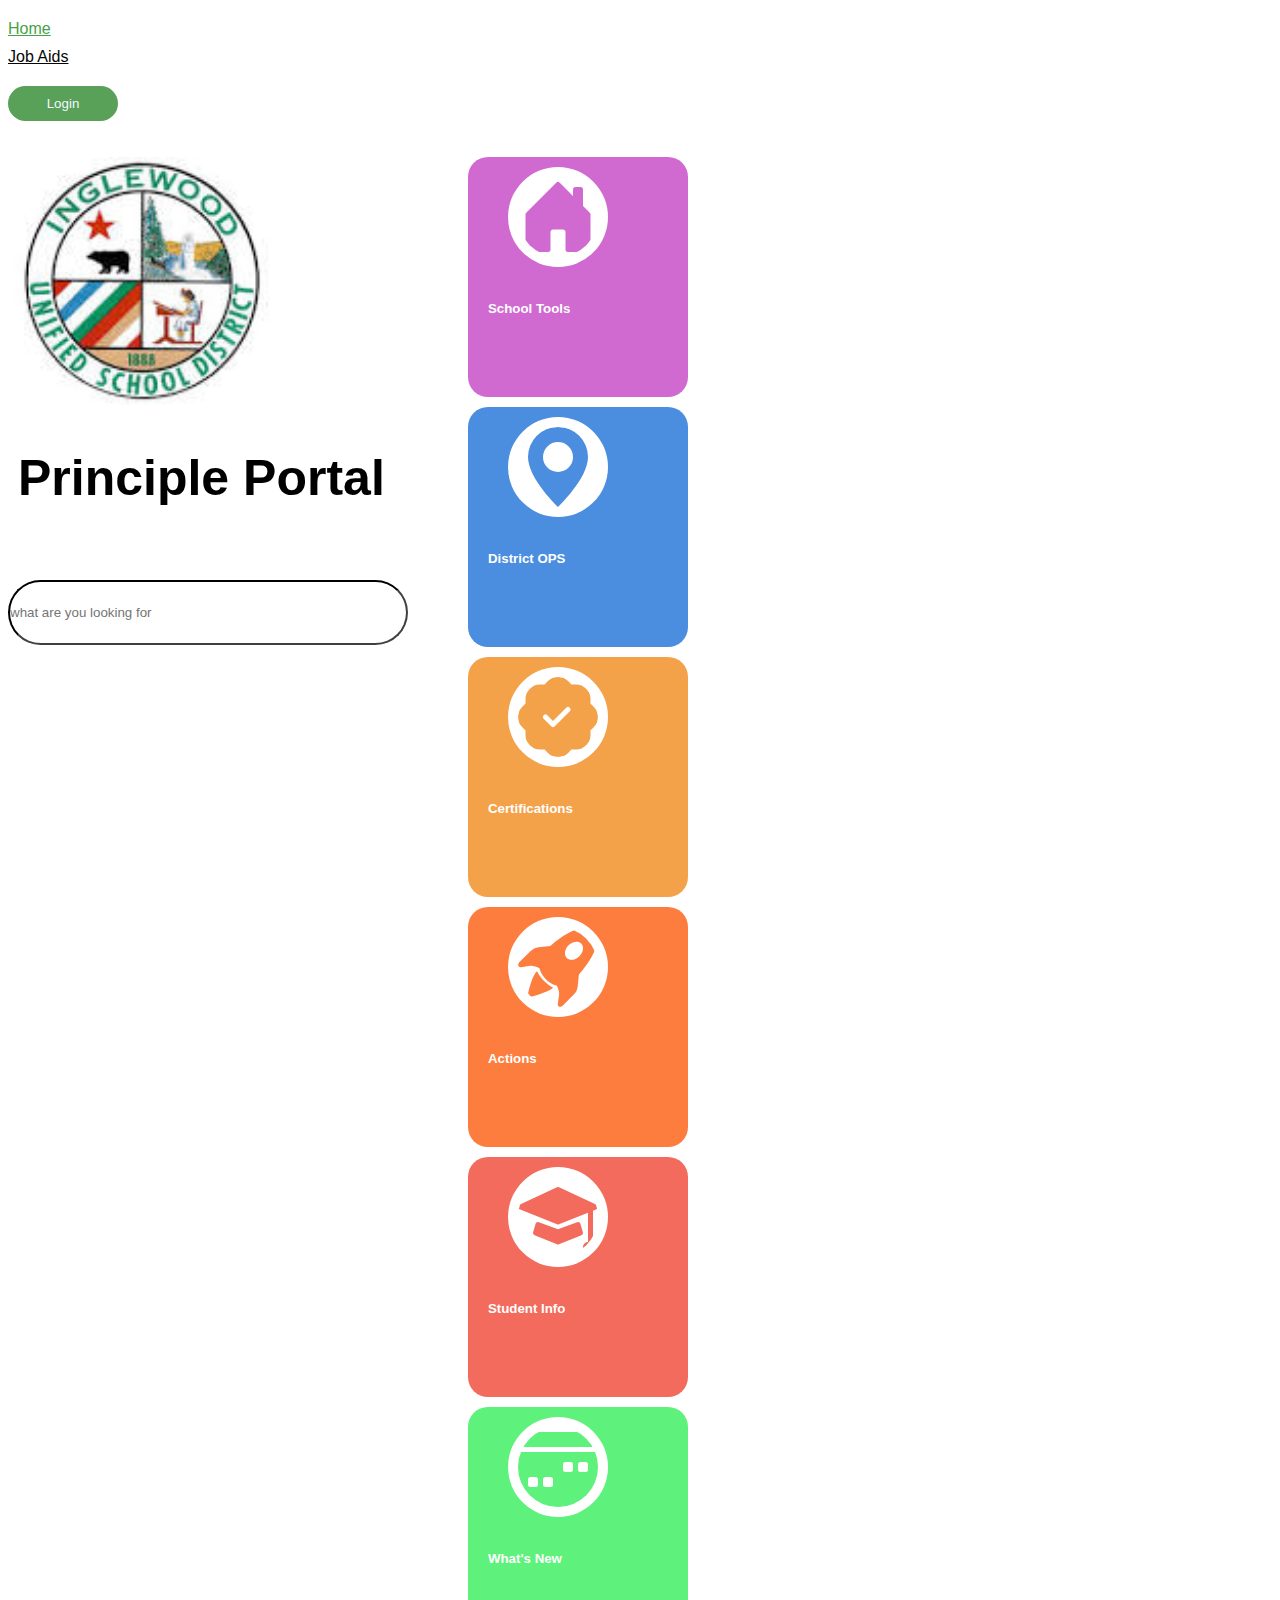
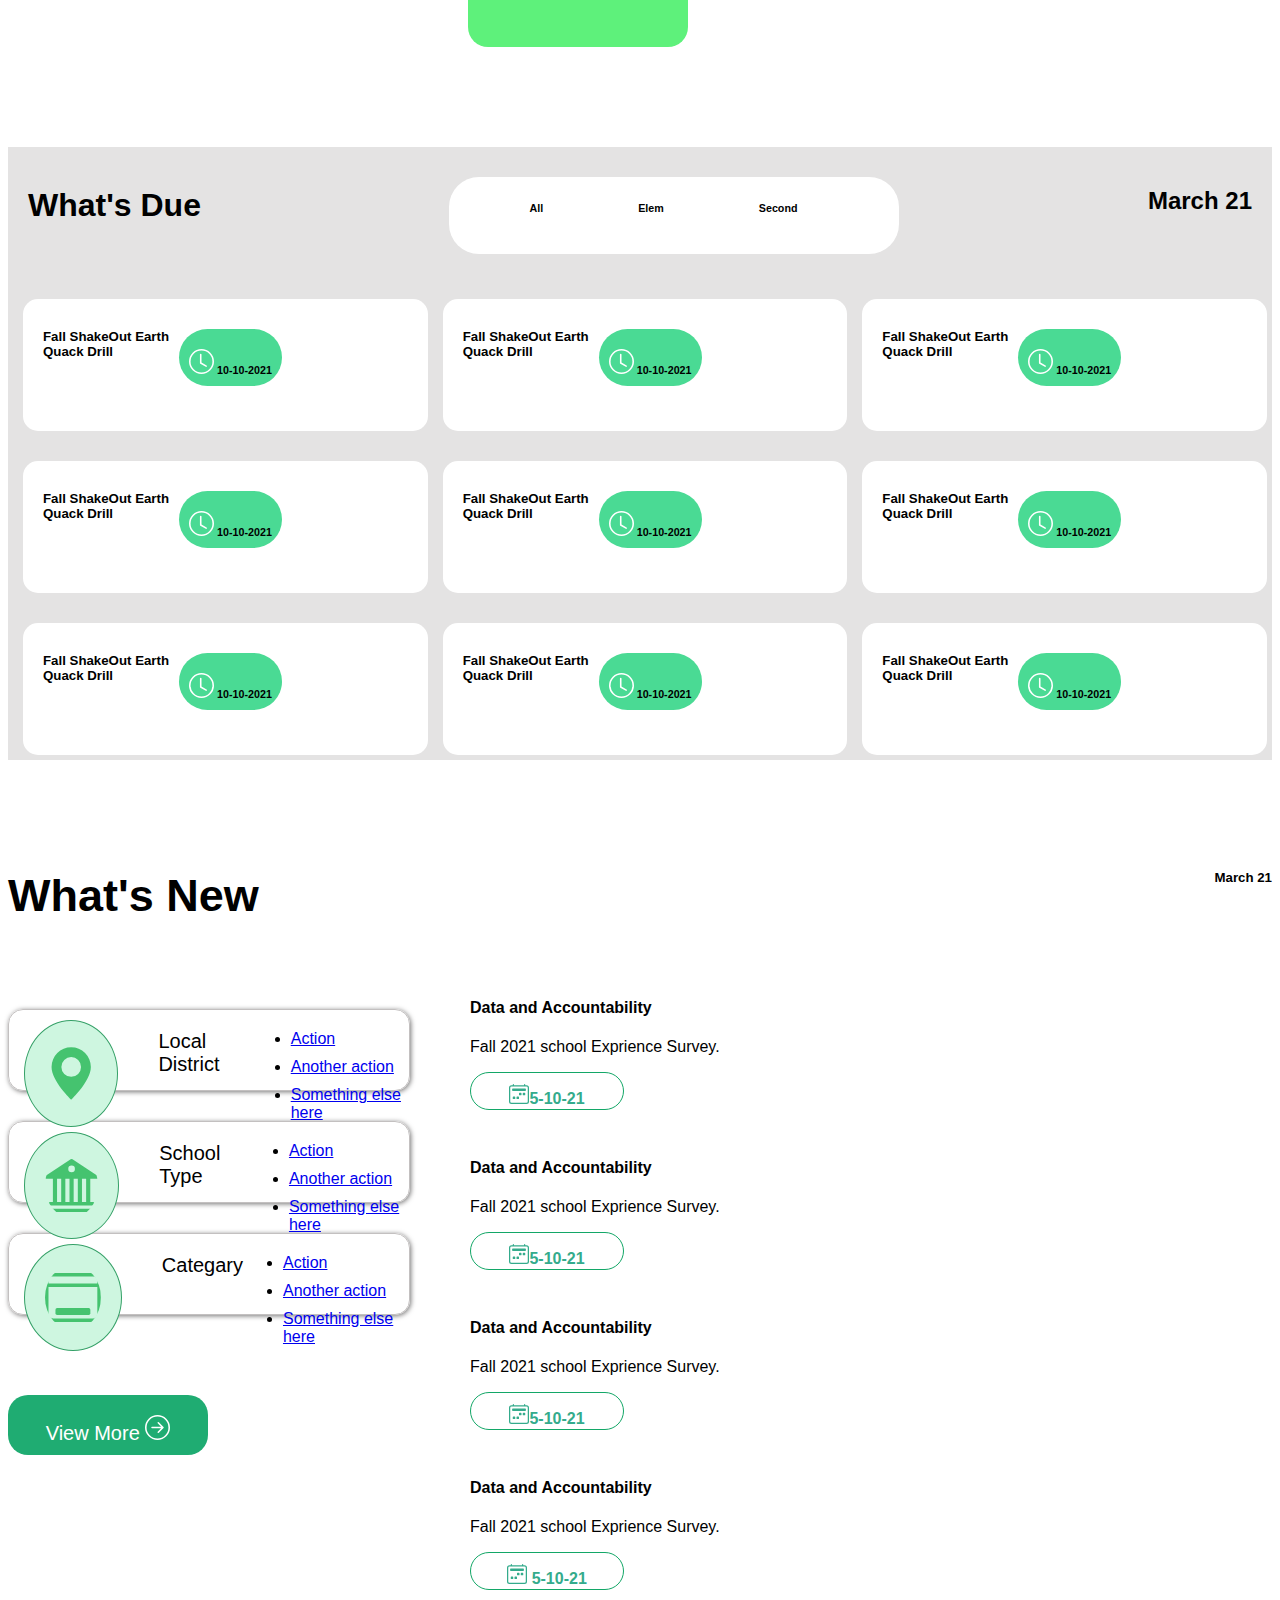
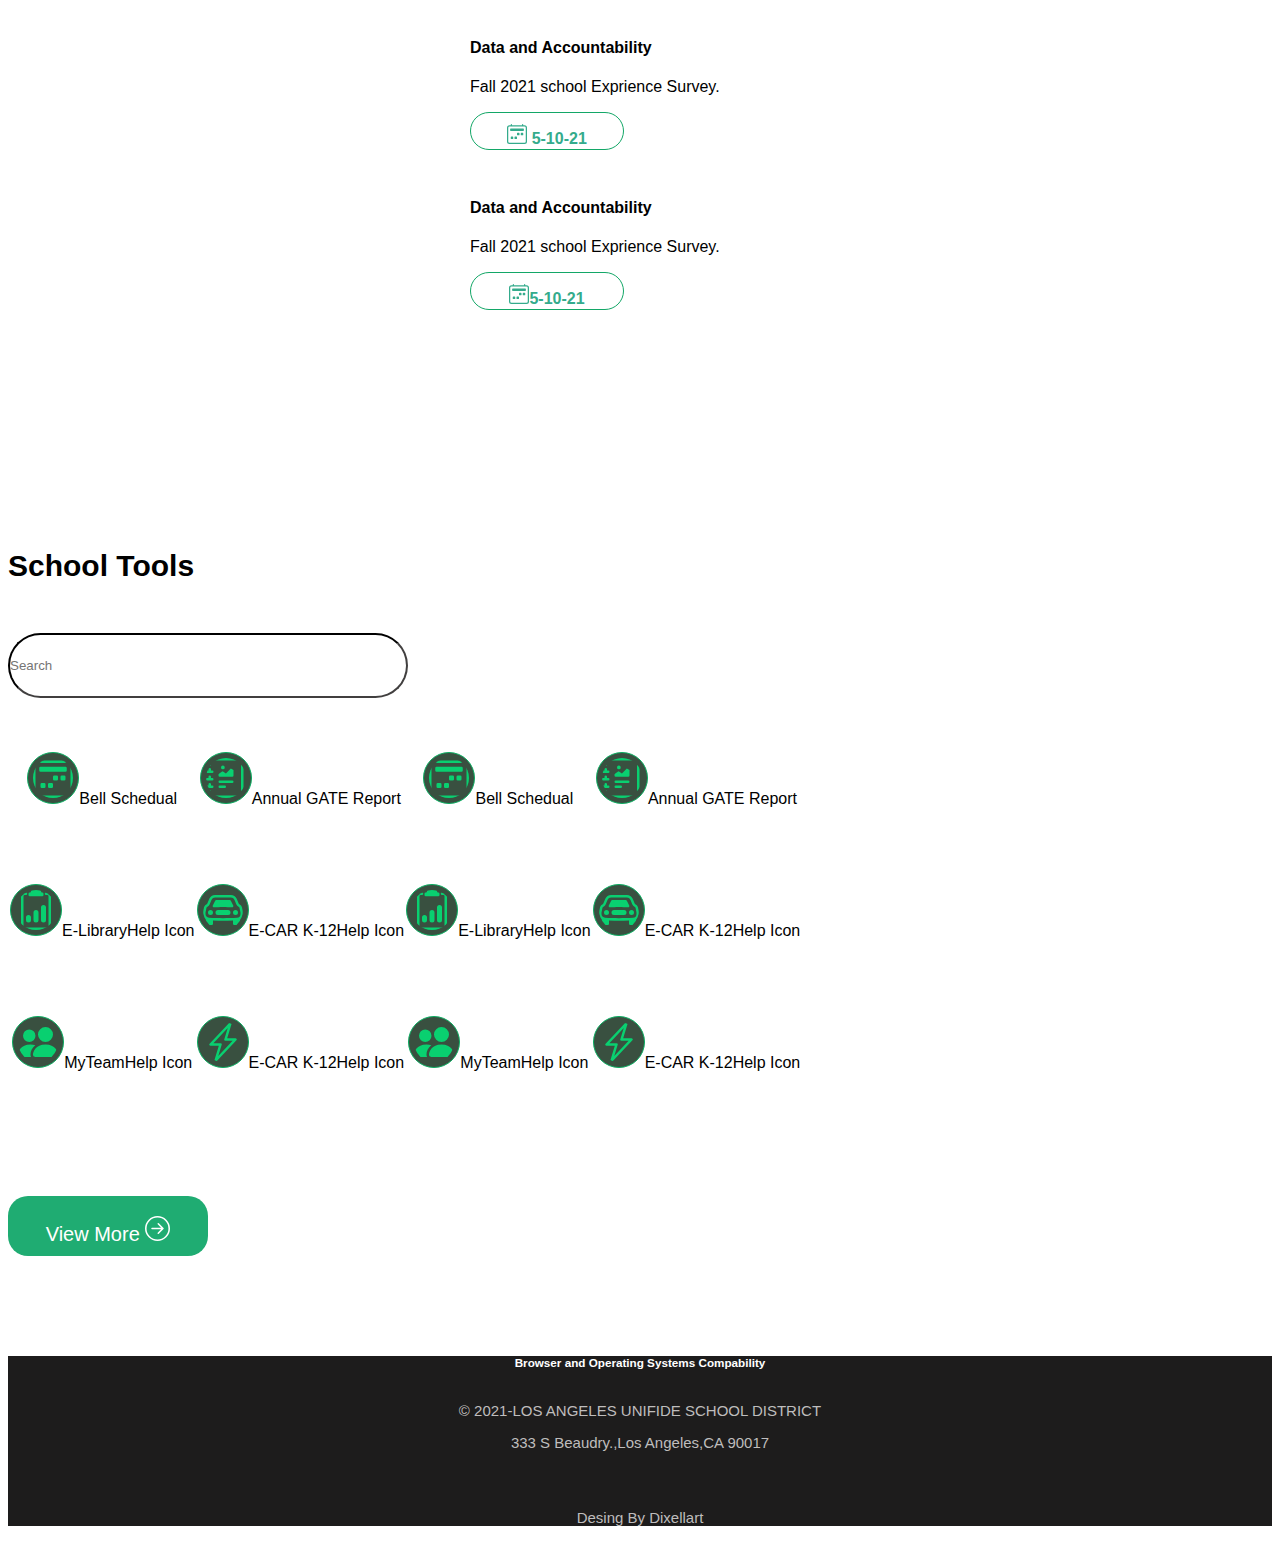
<file: index.html>
<!DOCTYPE html>
<html lang="en">
<head>
    <meta charset="UTF-8">
    <meta name="viewport" content="width=device-width, initial-scale=1.0">
    <link href="https://cdn.jsdelivr.net/npm/bootstrap@5.3.0/dist/css/bootstrap.min.css" rel="stylesheet" integrity="sha384-9ndCyUaIbzAi2FUVXJi0CjmCapSmO7SnpJef0486qhLnuZ2cdeRhO02iuK6FUUVM" crossorigin="anonymous">
    <script src="https://cdn.jsdelivr.net/npm/bootstrap@5.3.0/dist/js/bootstrap.bundle.min.js" integrity="sha384-geWF76RCwLtnZ8qwWowPQNguL3RmwHVBC9FhGdlKrxdiJJigb/j/68SIy3Te4Bkz" crossorigin="anonymous"></script>
    <link rel="stylesheet" href="/style.css">
    <title>figma.com</title>


    <script> 
     
        let mwin;
    function wop()
    {
        window.open("https://www.google.com");
        
    }
      
    function kpress()
        {
          document.getElementById("t2").style.color="purple";
          document.getElementById("t2").style.fontSize="30px";
           
        }

    </script>


</head>
<body>
    <!-- nav bar -->
    <div class="container">
    <ul class="nav justify-content-end">
        
        <li class="nav-item">
          <a class="nav-link " id="link1" href="#">Home</a>
        </li>
        <li class="nav-item">
          <a class="nav-link" id="link2"   href="#">Job Aids</a>
        </li>
       <li>
        <button  onclick="wop()">
            Login
        </button>
       </li>
      </ul>

      <div class="content">
        <div class="logo">
            <img src="/image/logo 1.jpg" alt="#">
        
          <h1>Principle Portal</h1>

          <form class="d-flex" role="search">
            <input  class="form-control " type="search" placeholder="what are you looking for" aria-label="Search" id="t2" onkeypress="kpress()">
          </form>
        </div>
    
       
    
        


      <div class="row row-cols-2 g-3">
        <div class="col">
          <div class="card " id="card1">
            <div class="card-body">
                <svg xmlns="http://www.w3.org/2000/svg" width="16" height="16" fill="rgb(208, 106, 208)" class="bi bi-house-door-fill" viewBox="0 0 16 16" id="svg">
                    <path d="M6.5 14.5v-3.505c0-.245.25-.495.5-.495h2c.25 0 .5.25.5.5v3.5a.5.5 0 0 0 .5.5h4a.5.5 0 0 0 .5-.5v-7a.5.5 0 0 0-.146-.354L13 5.793V2.5a.5.5 0 0 0-.5-.5h-1a.5.5 0 0 0-.5.5v1.293L8.354 1.146a.5.5 0 0 0-.708 0l-6 6A.5.5 0 0 0 1.5 7.5v7a.5.5 0 0 0 .5.5h4a.5.5 0 0 0 .5-.5Z"/>
                  </svg>
              <h5 class="card-title">School Tools</h5>
            </div>
          </div>
        </div>
        <div class="col">
          <div class="card "  id="card2">
            <div class="card-body">
                <svg xmlns="http://www.w3.org/2000/svg" width="16" height="16" fill="rgb(75, 141, 222)" class="bi bi-geo-alt-fill" viewBox="0 0 16 16" id="svg">
                    <path d="M8 16s6-5.686 6-10A6 6 0 0 0 2 6c0 4.314 6 10 6 10zm0-7a3 3 0 1 1 0-6 3 3 0 0 1 0 6z"/>
                  </svg>
              <h5 class="card-title">District OPS</h5>
            </div>
          </div>
        </div>
        <div class="col">
          <div class="card " id="card3">
            <div class="card-body" >
                <svg xmlns="http://www.w3.org/2000/svg" width="16" height="16" fill="rgb(244, 162, 74)" class="bi bi-patch-check-fill" viewBox="0 0 16 16" id="svg">
                    <path d="M10.067.87a2.89 2.89 0 0 0-4.134 0l-.622.638-.89-.011a2.89 2.89 0 0 0-2.924 2.924l.01.89-.636.622a2.89 2.89 0 0 0 0 4.134l.637.622-.011.89a2.89 2.89 0 0 0 2.924 2.924l.89-.01.622.636a2.89 2.89 0 0 0 4.134 0l.622-.637.89.011a2.89 2.89 0 0 0 2.924-2.924l-.01-.89.636-.622a2.89 2.89 0 0 0 0-4.134l-.637-.622.011-.89a2.89 2.89 0 0 0-2.924-2.924l-.89.01-.622-.636zm.287 5.984-3 3a.5.5 0 0 1-.708 0l-1.5-1.5a.5.5 0 1 1 .708-.708L7 8.793l2.646-2.647a.5.5 0 0 1 .708.708z"/>
                  </svg>
              <h5 class="card-title">Certifications</h5>
            </div>
          </div>
        </div>
        <div class="col">
          <div class="card " id="card4"> 
            <div class="card-body">
                <svg xmlns="http://www.w3.org/2000/svg" width="40" height="30" fill="rgb(252, 125, 61)" class="bi bi-rocket-takeoff-fill" viewBox="0 0 16 16" id="svg2" >
                    <path d="M12.17 9.53c2.307-2.592 3.278-4.684 3.641-6.218.21-.887.214-1.58.16-2.065a3.578 3.578 0 0 0-.108-.563 2.22 2.22 0 0 0-.078-.23V.453c-.073-.164-.168-.234-.352-.295a2.35 2.35 0 0 0-.16-.045 3.797 3.797 0 0 0-.57-.093c-.49-.044-1.19-.03-2.08.188-1.536.374-3.618 1.343-6.161 3.604l-2.4.238h-.006a2.552 2.552 0 0 0-1.524.734L.15 7.17a.512.512 0 0 0 .433.868l1.896-.271c.28-.04.592.013.955.132.232.076.437.16.655.248l.203.083c.196.816.66 1.58 1.275 2.195.613.614 1.376 1.08 2.191 1.277l.082.202c.089.218.173.424.249.657.118.363.172.676.132.956l-.271 1.9a.512.512 0 0 0 .867.433l2.382-2.386c.41-.41.668-.949.732-1.526l.24-2.408Zm.11-3.699c-.797.8-1.93.961-2.528.362-.598-.6-.436-1.733.361-2.532.798-.799 1.93-.96 2.528-.361.599.599.437 1.732-.36 2.531Z"/>
                    <path d="M5.205 10.787a7.632 7.632 0 0 0 1.804 1.352c-1.118 1.007-4.929 2.028-5.054 1.903-.126-.127.737-4.189 1.839-5.18.346.69.837 1.35 1.411 1.925Z"/>
                  </svg>
              <h5 class="card-title ms-5">Actions</h5>
            </div>
          </div>
        </div>
        <div class="col">
            <div class="card " id="card5">
              <div class="card-body">
                <svg xmlns="http://www.w3.org/2000/svg" width="16" height="16" fill="rgb(242, 107, 92)" class="bi bi-mortarboard-fill" viewBox="0 0 16 16"  id="svg" >
                    <path d="M8.211 2.047a.5.5 0 0 0-.422 0l-7.5 3.5a.5.5 0 0 0 .025.917l7.5 3a.5.5 0 0 0 .372 0L14 7.14V13a1 1 0 0 0-1 1v2h3v-2a1 1 0 0 0-1-1V6.739l.686-.275a.5.5 0 0 0 .025-.917l-7.5-3.5Z"/>
                    <path d="M4.176 9.032a.5.5 0 0 0-.656.327l-.5 1.7a.5.5 0 0 0 .294.605l4.5 1.8a.5.5 0 0 0 .372 0l4.5-1.8a.5.5 0 0 0 .294-.605l-.5-1.7a.5.5 0 0 0-.656-.327L8 10.466 4.176 9.032Z"/>
                  </svg>
                <h5 class="card-title">Student Info</h5>
              </div>
            </div>
          </div>
          <div class="col">
            <div class="card " id="card6">
              <div class="card-body">
                <svg xmlns="http://www.w3.org/2000/svg" width="16" height="16" fill="rgb(94, 241, 123)" class="bi bi-calendar-week-fill" viewBox="0 0 16 16"  id="svg" >
                    <path d="M4 .5a.5.5 0 0 0-1 0V1H2a2 2 0 0 0-2 2v1h16V3a2 2 0 0 0-2-2h-1V.5a.5.5 0 0 0-1 0V1H4V.5zM16 14V5H0v9a2 2 0 0 0 2 2h12a2 2 0 0 0 2-2zM9.5 7h1a.5.5 0 0 1 .5.5v1a.5.5 0 0 1-.5.5h-1a.5.5 0 0 1-.5-.5v-1a.5.5 0 0 1 .5-.5zm3 0h1a.5.5 0 0 1 .5.5v1a.5.5 0 0 1-.5.5h-1a.5.5 0 0 1-.5-.5v-1a.5.5 0 0 1 .5-.5zM2 10.5a.5.5 0 0 1 .5-.5h1a.5.5 0 0 1 .5.5v1a.5.5 0 0 1-.5.5h-1a.5.5 0 0 1-.5-.5v-1zm3.5-.5h1a.5.5 0 0 1 .5.5v1a.5.5 0 0 1-.5.5h-1a.5.5 0 0 1-.5-.5v-1a.5.5 0 0 1 .5-.5z"/>
                  </svg>
                <h5 class="card-title">What's New</h5>
              </div>
            </div>
          </div>
      </div>
  </div>

  <!--main start  -->
  <div style="background-color: rgb(228, 227, 227); ">
  <div class="main">
    <div class="first">
        <h1>What's Due </h1>
    </div>
    <div class="second">
          <h6>All</h6>
          <h6>Elem</h6>
          <h6>Second</h6>
    </div>
    <div class="third">
       <h2>March 21</h2>
    </div>
  </div>

  <!-- caption -->
  <div class="caption">
    <div class="time">
      <h5>
        Fall ShakeOut Earth<br>
        Quack Drill
      </h5>
      <h6>
        <svg xmlns="http://www.w3.org/2000/svg" width="25" height="25" fill="white" class="bi bi-clock" viewBox="0 0 16 16">
          <path d="M8 3.5a.5.5 0 0 0-1 0V9a.5.5 0 0 0 .252.434l3.5 2a.5.5 0 0 0 .496-.868L8 8.71V3.5z"/>
          <path d="M8 16A8 8 0 1 0 8 0a8 8 0 0 0 0 16zm7-8A7 7 0 1 1 1 8a7 7 0 0 1 14 0z"/>
        </svg> 10-10-2021
      </h6>
       
    </div>

    <div class="time">
      <h5>
        Fall ShakeOut Earth<br>
        Quack Drill
      </h5>
      <h6>
        <svg xmlns="http://www.w3.org/2000/svg" width="25" height="25" fill="white" class="bi bi-clock" viewBox="0 0 16 16">
          <path d="M8 3.5a.5.5 0 0 0-1 0V9a.5.5 0 0 0 .252.434l3.5 2a.5.5 0 0 0 .496-.868L8 8.71V3.5z"/>
          <path d="M8 16A8 8 0 1 0 8 0a8 8 0 0 0 0 16zm7-8A7 7 0 1 1 1 8a7 7 0 0 1 14 0z"/>
        </svg> 10-10-2021
      </h6>
       
    </div>

    <div class="time">
      <h5>
        Fall ShakeOut Earth<br>
        Quack Drill
      </h5>
      <h6>
        <svg xmlns="http://www.w3.org/2000/svg" width="25" height="25" fill="white" class="bi bi-clock" viewBox="0 0 16 16">
          <path d="M8 3.5a.5.5 0 0 0-1 0V9a.5.5 0 0 0 .252.434l3.5 2a.5.5 0 0 0 .496-.868L8 8.71V3.5z"/>
          <path d="M8 16A8 8 0 1 0 8 0a8 8 0 0 0 0 16zm7-8A7 7 0 1 1 1 8a7 7 0 0 1 14 0z"/>
        </svg> 10-10-2021
      </h6>
       
    </div>

    <div class="time">
      <h5>
        Fall ShakeOut Earth<br>
        Quack Drill
      </h5>
      <h6>
        <svg xmlns="http://www.w3.org/2000/svg" width="25" height="25" fill="white" class="bi bi-clock" viewBox="0 0 16 16">
          <path d="M8 3.5a.5.5 0 0 0-1 0V9a.5.5 0 0 0 .252.434l3.5 2a.5.5 0 0 0 .496-.868L8 8.71V3.5z"/>
          <path d="M8 16A8 8 0 1 0 8 0a8 8 0 0 0 0 16zm7-8A7 7 0 1 1 1 8a7 7 0 0 1 14 0z"/>
        </svg> 10-10-2021
      </h6>
       
    </div>

    <div class="time">
      <h5>
        Fall ShakeOut Earth<br>
        Quack Drill
      </h5>
      <h6>
        <svg xmlns="http://www.w3.org/2000/svg" width="25" height="25" fill="white" class="bi bi-clock" viewBox="0 0 16 16">
          <path d="M8 3.5a.5.5 0 0 0-1 0V9a.5.5 0 0 0 .252.434l3.5 2a.5.5 0 0 0 .496-.868L8 8.71V3.5z"/>
          <path d="M8 16A8 8 0 1 0 8 0a8 8 0 0 0 0 16zm7-8A7 7 0 1 1 1 8a7 7 0 0 1 14 0z"/>
        </svg> 10-10-2021
      </h6>
       
    </div>

    <div class="time">
      <h5>
        Fall ShakeOut Earth<br>
        Quack Drill
      </h5>
      <h6>
        <svg xmlns="http://www.w3.org/2000/svg" width="25" height="25" fill="white" class="bi bi-clock" viewBox="0 0 16 16">
          <path d="M8 3.5a.5.5 0 0 0-1 0V9a.5.5 0 0 0 .252.434l3.5 2a.5.5 0 0 0 .496-.868L8 8.71V3.5z"/>
          <path d="M8 16A8 8 0 1 0 8 0a8 8 0 0 0 0 16zm7-8A7 7 0 1 1 1 8a7 7 0 0 1 14 0z"/>
        </svg> 10-10-2021
      </h6>
       
    </div>

    <div class="time">
      <h5>
        Fall ShakeOut Earth<br>
        Quack Drill
      </h5>
      <h6>
        <svg xmlns="http://www.w3.org/2000/svg" width="25" height="25" fill="white" class="bi bi-clock" viewBox="0 0 16 16">
          <path d="M8 3.5a.5.5 0 0 0-1 0V9a.5.5 0 0 0 .252.434l3.5 2a.5.5 0 0 0 .496-.868L8 8.71V3.5z"/>
          <path d="M8 16A8 8 0 1 0 8 0a8 8 0 0 0 0 16zm7-8A7 7 0 1 1 1 8a7 7 0 0 1 14 0z"/>
        </svg> 10-10-2021
      </h6>
       
    </div>

    <div class="time">
      <h5>
        Fall ShakeOut Earth<br>
        Quack Drill
      </h5>
      <h6>
      <svg xmlns="http://www.w3.org/2000/svg" width="25" height="25" fill="white" class="bi bi-clock" viewBox="0 0 16 16">
          <path d="M8 3.5a.5.5 0 0 0-1 0V9a.5.5 0 0 0 .252.434l3.5 2a.5.5 0 0 0 .496-.868L8 8.71V3.5z"/>
          <path d="M8 16A8 8 0 1 0 8 0a8 8 0 0 0 0 16zm7-8A7 7 0 1 1 1 8a7 7 0 0 1 14 0z"/>
        </svg> 10-10-2021
      </h6>
       
    </div>

    <div class="time">
      <h5>
        Fall ShakeOut Earth<br>
        Quack Drill
      </h5>
      <h6>
        <svg xmlns="http://www.w3.org/2000/svg" width="25" height="25" fill="white" class="bi bi-clock" viewBox="0 0 16 16">
          <path d="M8 3.5a.5.5 0 0 0-1 0V9a.5.5 0 0 0 .252.434l3.5 2a.5.5 0 0 0 .496-.868L8 8.71V3.5z"/>
          <path d="M8 16A8 8 0 1 0 8 0a8 8 0 0 0 0 16zm7-8A7 7 0 1 1 1 8a7 7 0 0 1 14 0z"/>
        </svg> 10-10-2021
      </h6>
       
     </div>

   </div>

 </div>


 <!-- New  -->

 <div class="new">
  <h2>What's New</h2>
  <h5>March 21</h5>
 </div>


<!-- district -->
<div class="para">
<div class="district ">
 <div class="local">
  <svg xmlns="http://www.w3.org/2000/svg" width="65" height="65" fill="currentColor" class="bi bi-geo-alt-fill" viewBox="0 0 16 16" id="abc">
    <path d="M8 16s6-5.686 6-10A6 6 0 0 0 2 6c0 4.314 6 10 6 10zm0-7a3 3 0 1 1 0-6 3 3 0 0 1 0 6z"/>
  </svg>
  <h3 class="btn btn- dropdown-toggle" type="button" data-bs-toggle="dropdown">Local District</h3>
  <ul class="dropdown-menu">
    <li><a class="dropdown-item" href="#">Action</a></li>
    <li><a class="dropdown-item" href="#">Another action</a></li>
    <li><a class="dropdown-item" href="#">Something else here</a></li>
  </ul>
 </div>
 <div class="local">
  <svg xmlns="http://www.w3.org/2000/svg" width="65" height="65" fill="currentColor" class="bi bi-bank2" viewBox="0 0 16 16" id="abc">
    <path d="M8.277.084a.5.5 0 0 0-.554 0l-7.5 5A.5.5 0 0 0 .5 6h1.875v7H1.5a.5.5 0 0 0 0 1h13a.5.5 0 1 0 0-1h-.875V6H15.5a.5.5 0 0 0 .277-.916l-7.5-5zM12.375 6v7h-1.25V6h1.25zm-2.5 0v7h-1.25V6h1.25zm-2.5 0v7h-1.25V6h1.25zm-2.5 0v7h-1.25V6h1.25zM8 4a1 1 0 1 1 0-2 1 1 0 0 1 0 2zM.5 15a.5.5 0 0 0 0 1h15a.5.5 0 1 0 0-1H.5z"/>
  </svg>
  <h3 class="btn btn- dropdown-toggle" type="button" data-bs-toggle="dropdown">School Type</h3>
  <ul class="dropdown-menu">
    <li><a class="dropdown-item" href="#">Action</a></li>
    <li><a class="dropdown-item" href="#">Another action</a></li>
    <li><a class="dropdown-item" href="#">Something else here</a></li>
  </ul>
 </div>
 
 <div class="local">
  <svg xmlns="http://www.w3.org/2000/svg" width="65" height="65" fill="currentColor" class="bi bi-window-desktop" viewBox="0 0 16 16" id="abc">
    <path d="M3.5 11a.5.5 0 0 0-.5.5v1a.5.5 0 0 0 .5.5h9a.5.5 0 0 0 .5-.5v-1a.5.5 0 0 0-.5-.5h-9Z"/>
    <path d="M2.375 1A2.366 2.366 0 0 0 0 3.357v9.286A2.366 2.366 0 0 0 2.375 15h11.25A2.366 2.366 0 0 0 16 12.643V3.357A2.366 2.366 0 0 0 13.625 1H2.375ZM1 3.357C1 2.612 1.611 2 2.375 2h11.25C14.389 2 15 2.612 15 3.357V4H1v-.643ZM1 5h14v7.643c0 .745-.611 1.357-1.375 1.357H2.375A1.366 1.366 0 0 1 1 12.643V5Z"/>
  </svg>
  <h3 class="btn btn- dropdown-toggle" type="button" data-bs-toggle="dropdown">Categary</h3>
  <ul class="dropdown-menu">
    <li><a class="dropdown-item" href="#">Action</a></li>
    <li><a class="dropdown-item" href="#">Another action</a></li>
    <li><a class="dropdown-item" href="#">Something else here</a></li>
  </ul>
 </div>
 <button  class="button">View More <svg xmlns="http://www.w3.org/2000/svg" width="25" height="25" fill="currentColor" class="bi bi-arrow-right-circle ms-2 mb-3" viewBox="0 0 16 16">
  <path fill-rule="evenodd" d="M1 8a7 7 0 1 0 14 0A7 7 0 0 0 1 8zm15 0A8 8 0 1 1 0 8a8 8 0 0 1 16 0zM4.5 7.5a.5.5 0 0 0 0 1h5.793l-2.147 2.146a.5.5 0 0 0 .708.708l3-3a.5.5 0 0 0 0-.708l-3-3a.5.5 0 1 0-.708.708L10.293 7.5H4.5z"/>
</svg></button>
 </div>


 
<!-- data start -->
 <div class="data">
  <div class="row">
    <div class="col-sm-6">
      <div class="card">
        <div class="card-body">
          <h4>Data and Accountability</h4>

          <p class="card-text">Fall 2021 school Exprience Survey.</p>
          <div class="date">
            <svg xmlns="http://www.w3.org/2000/svg" width="20" height="20" fill="currentColor" class="bi bi-calendar2-week me-3 mb-2" viewBox="0 0 16 16">
              <path d="M3.5 0a.5.5 0 0 1 .5.5V1h8V.5a.5.5 0 0 1 1 0V1h1a2 2 0 0 1 2 2v11a2 2 0 0 1-2 2H2a2 2 0 0 1-2-2V3a2 2 0 0 1 2-2h1V.5a.5.5 0 0 1 .5-.5zM2 2a1 1 0 0 0-1 1v11a1 1 0 0 0 1 1h12a1 1 0 0 0 1-1V3a1 1 0 0 0-1-1H2z"/>
              <path d="M2.5 4a.5.5 0 0 1 .5-.5h10a.5.5 0 0 1 .5.5v1a.5.5 0 0 1-.5.5H3a.5.5 0 0 1-.5-.5V4zM11 7.5a.5.5 0 0 1 .5-.5h1a.5.5 0 0 1 .5.5v1a.5.5 0 0 1-.5.5h-1a.5.5 0 0 1-.5-.5v-1zm-3 0a.5.5 0 0 1 .5-.5h1a.5.5 0 0 1 .5.5v1a.5.5 0 0 1-.5.5h-1a.5.5 0 0 1-.5-.5v-1zm-5 3a.5.5 0 0 1 .5-.5h1a.5.5 0 0 1 .5.5v1a.5.5 0 0 1-.5.5h-1a.5.5 0 0 1-.5-.5v-1zm3 0a.5.5 0 0 1 .5-.5h1a.5.5 0 0 1 .5.5v1a.5.5 0 0 1-.5.5h-1a.5.5 0 0 1-.5-.5v-1z"/>
            </svg><span>5-10-21</span>
          </div>
        </div>
      </div>
    </div>
    <div class="col-sm-6">
      <div class="card">

        <div class="card-body">
          <h4>Data and Accountability</h4>
          <p class="card-text">Fall 2021 school Exprience Survey.</p>
          <div class="date">
            <svg xmlns="http://www.w3.org/2000/svg" width="20" height="20" fill="currentColor" class="bi bi-calendar2-week me-3 mb-2" viewBox="0 0 16 16">
              <path d="M3.5 0a.5.5 0 0 1 .5.5V1h8V.5a.5.5 0 0 1 1 0V1h1a2 2 0 0 1 2 2v11a2 2 0 0 1-2 2H2a2 2 0 0 1-2-2V3a2 2 0 0 1 2-2h1V.5a.5.5 0 0 1 .5-.5zM2 2a1 1 0 0 0-1 1v11a1 1 0 0 0 1 1h12a1 1 0 0 0 1-1V3a1 1 0 0 0-1-1H2z"/>
              <path d="M2.5 4a.5.5 0 0 1 .5-.5h10a.5.5 0 0 1 .5.5v1a.5.5 0 0 1-.5.5H3a.5.5 0 0 1-.5-.5V4zM11 7.5a.5.5 0 0 1 .5-.5h1a.5.5 0 0 1 .5.5v1a.5.5 0 0 1-.5.5h-1a.5.5 0 0 1-.5-.5v-1zm-3 0a.5.5 0 0 1 .5-.5h1a.5.5 0 0 1 .5.5v1a.5.5 0 0 1-.5.5h-1a.5.5 0 0 1-.5-.5v-1zm-5 3a.5.5 0 0 1 .5-.5h1a.5.5 0 0 1 .5.5v1a.5.5 0 0 1-.5.5h-1a.5.5 0 0 1-.5-.5v-1zm3 0a.5.5 0 0 1 .5-.5h1a.5.5 0 0 1 .5.5v1a.5.5 0 0 1-.5.5h-1a.5.5 0 0 1-.5-.5v-1z"/>
            </svg><span>5-10-21</span>
          </div>
        </div>
      </div>
    </div>
    <div class="col-sm-6">
      <div class="card">
        <div class="card-body">
          <h4>Data and Accountability</h4>

          <p class="card-text">Fall 2021 school Exprience Survey.</p>
          <div class="date">
            <svg xmlns="http://www.w3.org/2000/svg" width="20" height="20" fill="currentColor" class="bi bi-calendar2-week me-3 mb-2" viewBox="0 0 16 16">
              <path d="M3.5 0a.5.5 0 0 1 .5.5V1h8V.5a.5.5 0 0 1 1 0V1h1a2 2 0 0 1 2 2v11a2 2 0 0 1-2 2H2a2 2 0 0 1-2-2V3a2 2 0 0 1 2-2h1V.5a.5.5 0 0 1 .5-.5zM2 2a1 1 0 0 0-1 1v11a1 1 0 0 0 1 1h12a1 1 0 0 0 1-1V3a1 1 0 0 0-1-1H2z"/>
              <path d="M2.5 4a.5.5 0 0 1 .5-.5h10a.5.5 0 0 1 .5.5v1a.5.5 0 0 1-.5.5H3a.5.5 0 0 1-.5-.5V4zM11 7.5a.5.5 0 0 1 .5-.5h1a.5.5 0 0 1 .5.5v1a.5.5 0 0 1-.5.5h-1a.5.5 0 0 1-.5-.5v-1zm-3 0a.5.5 0 0 1 .5-.5h1a.5.5 0 0 1 .5.5v1a.5.5 0 0 1-.5.5h-1a.5.5 0 0 1-.5-.5v-1zm-5 3a.5.5 0 0 1 .5-.5h1a.5.5 0 0 1 .5.5v1a.5.5 0 0 1-.5.5h-1a.5.5 0 0 1-.5-.5v-1zm3 0a.5.5 0 0 1 .5-.5h1a.5.5 0 0 1 .5.5v1a.5.5 0 0 1-.5.5h-1a.5.5 0 0 1-.5-.5v-1z"/>
            </svg><span>5-10-21</span>
          </div>
        </div>
      </div>
    </div>
    <div class="col-sm-6">
      <div class="card">
        <div class="card-body">
          <h4>Data and Accountability</h4>

          <p class="card-text">Fall 2021 school Exprience Survey.</p>
          <div class="date">
            <svg xmlns="http://www.w3.org/2000/svg" width="20" height="20" fill="currentColor" class="bi bi-calendar2-week me-3 mb-2" viewBox="0 0 16 16">
              <path d="M3.5 0a.5.5 0 0 1 .5.5V1h8V.5a.5.5 0 0 1 1 0V1h1a2 2 0 0 1 2 2v11a2 2 0 0 1-2 2H2a2 2 0 0 1-2-2V3a2 2 0 0 1 2-2h1V.5a.5.5 0 0 1 .5-.5zM2 2a1 1 0 0 0-1 1v11a1 1 0 0 0 1 1h12a1 1 0 0 0 1-1V3a1 1 0 0 0-1-1H2z"/>
              <path d="M2.5 4a.5.5 0 0 1 .5-.5h10a.5.5 0 0 1 .5.5v1a.5.5 0 0 1-.5.5H3a.5.5 0 0 1-.5-.5V4zM11 7.5a.5.5 0 0 1 .5-.5h1a.5.5 0 0 1 .5.5v1a.5.5 0 0 1-.5.5h-1a.5.5 0 0 1-.5-.5v-1zm-3 0a.5.5 0 0 1 .5-.5h1a.5.5 0 0 1 .5.5v1a.5.5 0 0 1-.5.5h-1a.5.5 0 0 1-.5-.5v-1zm-5 3a.5.5 0 0 1 .5-.5h1a.5.5 0 0 1 .5.5v1a.5.5 0 0 1-.5.5h-1a.5.5 0 0 1-.5-.5v-1zm3 0a.5.5 0 0 1 .5-.5h1a.5.5 0 0 1 .5.5v1a.5.5 0 0 1-.5.5h-1a.5.5 0 0 1-.5-.5v-1z"/>
            </svg> <span>5-10-21</span>
          </div>
        </div>
      </div>
    </div>
    <div class="col-sm-6">
      <div class="card">
        <div class="card-body">
          <h4>Data and Accountability</h4>
    <p class="card-text">Fall 2021 school Exprience Survey.</p>
    <div class="date">
      <svg xmlns="http://www.w3.org/2000/svg" width="20" height="20" fill="currentColor" class="bi bi-calendar2-week me-3 mb-2" viewBox="0 0 16 16">
        <path d="M3.5 0a.5.5 0 0 1 .5.5V1h8V.5a.5.5 0 0 1 1 0V1h1a2 2 0 0 1 2 2v11a2 2 0 0 1-2 2H2a2 2 0 0 1-2-2V3a2 2 0 0 1 2-2h1V.5a.5.5 0 0 1 .5-.5zM2 2a1 1 0 0 0-1 1v11a1 1 0 0 0 1 1h12a1 1 0 0 0 1-1V3a1 1 0 0 0-1-1H2z"/>
        <path d="M2.5 4a.5.5 0 0 1 .5-.5h10a.5.5 0 0 1 .5.5v1a.5.5 0 0 1-.5.5H3a.5.5 0 0 1-.5-.5V4zM11 7.5a.5.5 0 0 1 .5-.5h1a.5.5 0 0 1 .5.5v1a.5.5 0 0 1-.5.5h-1a.5.5 0 0 1-.5-.5v-1zm-3 0a.5.5 0 0 1 .5-.5h1a.5.5 0 0 1 .5.5v1a.5.5 0 0 1-.5.5h-1a.5.5 0 0 1-.5-.5v-1zm-5 3a.5.5 0 0 1 .5-.5h1a.5.5 0 0 1 .5.5v1a.5.5 0 0 1-.5.5h-1a.5.5 0 0 1-.5-.5v-1zm3 0a.5.5 0 0 1 .5-.5h1a.5.5 0 0 1 .5.5v1a.5.5 0 0 1-.5.5h-1a.5.5 0 0 1-.5-.5v-1z"/>
      </svg> <span>5-10-21</span>
    </div>
        </div>
      </div>
    </div>
    <div class="col-sm-6">
      <div class="card">
        <div class="card-body">
          <h4>Data and Accountability</h4>

          <p class="card-text">Fall 2021 school Exprience Survey.</p>
          <div class="date">
            <svg xmlns="http://www.w3.org/2000/svg" width="20" height="20" fill="currentColor" class="bi bi-calendar2-week me-3 mb-2" viewBox="0 0 16 16">
              <path d="M3.5 0a.5.5 0 0 1 .5.5V1h8V.5a.5.5 0 0 1 1 0V1h1a2 2 0 0 1 2 2v11a2 2 0 0 1-2 2H2a2 2 0 0 1-2-2V3a2 2 0 0 1 2-2h1V.5a.5.5 0 0 1 .5-.5zM2 2a1 1 0 0 0-1 1v11a1 1 0 0 0 1 1h12a1 1 0 0 0 1-1V3a1 1 0 0 0-1-1H2z"/>
              <path d="M2.5 4a.5.5 0 0 1 .5-.5h10a.5.5 0 0 1 .5.5v1a.5.5 0 0 1-.5.5H3a.5.5 0 0 1-.5-.5V4zM11 7.5a.5.5 0 0 1 .5-.5h1a.5.5 0 0 1 .5.5v1a.5.5 0 0 1-.5.5h-1a.5.5 0 0 1-.5-.5v-1zm-3 0a.5.5 0 0 1 .5-.5h1a.5.5 0 0 1 .5.5v1a.5.5 0 0 1-.5.5h-1a.5.5 0 0 1-.5-.5v-1zm-5 3a.5.5 0 0 1 .5-.5h1a.5.5 0 0 1 .5.5v1a.5.5 0 0 1-.5.5h-1a.5.5 0 0 1-.5-.5v-1zm3 0a.5.5 0 0 1 .5-.5h1a.5.5 0 0 1 .5.5v1a.5.5 0 0 1-.5.5h-1a.5.5 0 0 1-.5-.5v-1z"/>
            </svg><span>5-10-21</span>
          </div>
        </div>
      </div>
    </div>
  </div>
 </div>
</div>
</div>

<!-- school tools -->

<div class="tools bg-dark">
<div class="school">
  <nav class="navbar ">
    <div class="container-fluid">
      <a class="navbar-brand text-white">School Tools</a>
      <form class="d-flex" role="search">
        <input class="form-control me-2  " type="search" placeholder="Search " aria-label="Search" id=" ">
      </form>
    </div>
  </nav>
</div>


<table class="table table-dark ">
  <tbody> 
  <tr scope="row" >
    
  <td scope="col">
    <svg xmlns="http://www.w3.org/2000/svg" width="40" height="40" fill="currentColor" class="bi bi-calendar2-week me-4" viewBox="0 0 16 16">
      <path d="M3.5 0a.5.5 0 0 1 .5.5V1h8V.5a.5.5 0 0 1 1 0V1h1a2 2 0 0 1 2 2v11a2 2 0 0 1-2 2H2a2 2 0 0 1-2-2V3a2 2 0 0 1 2-2h1V.5a.5.5 0 0 1 .5-.5zM2 2a1 1 0 0 0-1 1v11a1 1 0 0 0 1 1h12a1 1 0 0 0 1-1V3a1 1 0 0 0-1-1H2z"/>
      <path d="M2.5 4a.5.5 0 0 1 .5-.5h10a.5.5 0 0 1 .5.5v1a.5.5 0 0 1-.5.5H3a.5.5 0 0 1-.5-.5V4zM11 7.5a.5.5 0 0 1 .5-.5h1a.5.5 0 0 1 .5.5v1a.5.5 0 0 1-.5.5h-1a.5.5 0 0 1-.5-.5v-1zm-3 0a.5.5 0 0 1 .5-.5h1a.5.5 0 0 1 .5.5v1a.5.5 0 0 1-.5.5h-1a.5.5 0 0 1-.5-.5v-1zm-5 3a.5.5 0 0 1 .5-.5h1a.5.5 0 0 1 .5.5v1a.5.5 0 0 1-.5.5h-1a.5.5 0 0 1-.5-.5v-1zm3 0a.5.5 0 0 1 .5-.5h1a.5.5 0 0 1 .5.5v1a.5.5 0 0 1-.5.5h-1a.5.5 0 0 1-.5-.5v-1z"/>
    </svg>Bell Schedual</td> 

    <td scope="col">
      <svg xmlns="http://www.w3.org/2000/svg" width="40" height="40" fill="currentColor" class="bi bi-journal-richtext me-4" viewBox="0 0 16 16">
        <path d="M7.5 3.75a.75.75 0 1 1-1.5 0 .75.75 0 0 1 1.5 0zm-.861 1.542 1.33.886 1.854-1.855a.25.25 0 0 1 .289-.047L11 4.75V7a.5.5 0 0 1-.5.5h-5A.5.5 0 0 1 5 7v-.5s1.54-1.274 1.639-1.208zM5 9.5a.5.5 0 0 1 .5-.5h5a.5.5 0 0 1 0 1h-5a.5.5 0 0 1-.5-.5zm0 2a.5.5 0 0 1 .5-.5h2a.5.5 0 0 1 0 1h-2a.5.5 0 0 1-.5-.5z"/>
        <path d="M3 0h10a2 2 0 0 1 2 2v12a2 2 0 0 1-2 2H3a2 2 0 0 1-2-2v-1h1v1a1 1 0 0 0 1 1h10a1 1 0 0 0 1-1V2a1 1 0 0 0-1-1H3a1 1 0 0 0-1 1v1H1V2a2 2 0 0 1 2-2z"/>
        <path d="M1 5v-.5a.5.5 0 0 1 1 0V5h.5a.5.5 0 0 1 0 1h-2a.5.5 0 0 1 0-1H1zm0 3v-.5a.5.5 0 0 1 1 0V8h.5a.5.5 0 0 1 0 1h-2a.5.5 0 0 1 0-1H1zm0 3v-.5a.5.5 0 0 1 1 0v.5h.5a.5.5 0 0 1 0 1h-2a.5.5 0 0 1 0-1H1z"/>
      </svg>Annual GATE Report</td> 
    
      <td scope="col" >
      <svg xmlns="http://www.w3.org/2000/svg" width="40" height="40" fill="currentColor" class="bi bi-calendar2-week me-4" viewBox="0 0 16 16">
        <path d="M3.5 0a.5.5 0 0 1 .5.5V1h8V.5a.5.5 0 0 1 1 0V1h1a2 2 0 0 1 2 2v11a2 2 0 0 1-2 2H2a2 2 0 0 1-2-2V3a2 2 0 0 1 2-2h1V.5a.5.5 0 0 1 .5-.5zM2 2a1 1 0 0 0-1 1v11a1 1 0 0 0 1 1h12a1 1 0 0 0 1-1V3a1 1 0 0 0-1-1H2z"/>
        <path d="M2.5 4a.5.5 0 0 1 .5-.5h10a.5.5 0 0 1 .5.5v1a.5.5 0 0 1-.5.5H3a.5.5 0 0 1-.5-.5V4zM11 7.5a.5.5 0 0 1 .5-.5h1a.5.5 0 0 1 .5.5v1a.5.5 0 0 1-.5.5h-1a.5.5 0 0 1-.5-.5v-1zm-3 0a.5.5 0 0 1 .5-.5h1a.5.5 0 0 1 .5.5v1a.5.5 0 0 1-.5.5h-1a.5.5 0 0 1-.5-.5v-1zm-5 3a.5.5 0 0 1 .5-.5h1a.5.5 0 0 1 .5.5v1a.5.5 0 0 1-.5.5h-1a.5.5 0 0 1-.5-.5v-1zm3 0a.5.5 0 0 1 .5-.5h1a.5.5 0 0 1 .5.5v1a.5.5 0 0 1-.5.5h-1a.5.5 0 0 1-.5-.5v-1z"/>
      </svg>Bell Schedual</td>
    
      <td scope="col">
      <svg xmlns="http://www.w3.org/2000/svg" width="40" height="40" fill="currentColor" class="bi bi-journal-richtext me-4" viewBox="0 0 16 16">
        <path d="M7.5 3.75a.75.75 0 1 1-1.5 0 .75.75 0 0 1 1.5 0zm-.861 1.542 1.33.886 1.854-1.855a.25.25 0 0 1 .289-.047L11 4.75V7a.5.5 0 0 1-.5.5h-5A.5.5 0 0 1 5 7v-.5s1.54-1.274 1.639-1.208zM5 9.5a.5.5 0 0 1 .5-.5h5a.5.5 0 0 1 0 1h-5a.5.5 0 0 1-.5-.5zm0 2a.5.5 0 0 1 .5-.5h2a.5.5 0 0 1 0 1h-2a.5.5 0 0 1-.5-.5z"/>
        <path d="M3 0h10a2 2 0 0 1 2 2v12a2 2 0 0 1-2 2H3a2 2 0 0 1-2-2v-1h1v1a1 1 0 0 0 1 1h10a1 1 0 0 0 1-1V2a1 1 0 0 0-1-1H3a1 1 0 0 0-1 1v1H1V2a2 2 0 0 1 2-2z"/>
        <path d="M1 5v-.5a.5.5 0 0 1 1 0V5h.5a.5.5 0 0 1 0 1h-2a.5.5 0 0 1 0-1H1zm0 3v-.5a.5.5 0 0 1 1 0V8h.5a.5.5 0 0 1 0 1h-2a.5.5 0 0 1 0-1H1zm0 3v-.5a.5.5 0 0 1 1 0v.5h.5a.5.5 0 0 1 0 1h-2a.5.5 0 0 1 0-1H1z"/>
      </svg>Annual GATE Report</td> 
   </tr> 

    <tr scope="row" > 
      
      <td scope="col">
      <svg xmlns="http://www.w3.org/2000/svg" width="40" height="40" fill="currentColor" class="bi bi-clipboard2-data me-4" viewBox="0 0 16 16">
        <path d="M9.5 0a.5.5 0 0 1 .5.5.5.5 0 0 0 .5.5.5.5 0 0 1 .5.5V2a.5.5 0 0 1-.5.5h-5A.5.5 0 0 1 5 2v-.5a.5.5 0 0 1 .5-.5.5.5 0 0 0 .5-.5.5.5 0 0 1 .5-.5h3Z"/>
        <path d="M3 2.5a.5.5 0 0 1 .5-.5H4a.5.5 0 0 0 0-1h-.5A1.5 1.5 0 0 0 2 2.5v12A1.5 1.5 0 0 0 3.5 16h9a1.5 1.5 0 0 0 1.5-1.5v-12A1.5 1.5 0 0 0 12.5 1H12a.5.5 0 0 0 0 1h.5a.5.5 0 0 1 .5.5v12a.5.5 0 0 1-.5.5h-9a.5.5 0 0 1-.5-.5v-12Z"/>
        <path d="M10 7a1 1 0 1 1 2 0v5a1 1 0 1 1-2 0V7Zm-6 4a1 1 0 1 1 2 0v1a1 1 0 1 1-2 0v-1Zm4-3a1 1 0 0 0-1 1v3a1 1 0 1 0 2 0V9a1 1 0 0 0-1-1Z"/>
      </svg>E-LibraryHelp Icon</td> 
      
      <td scope="col">
        <svg xmlns="http://www.w3.org/2000/svg" width="40" height="40" fill="currentColor" class="bi bi-car-front me-4" viewBox="0 0 16 16">
          <path d="M4 9a1 1 0 1 1-2 0 1 1 0 0 1 2 0Zm10 0a1 1 0 1 1-2 0 1 1 0 0 1 2 0ZM6 8a1 1 0 0 0 0 2h4a1 1 0 1 0 0-2H6ZM4.862 4.276 3.906 6.19a.51.51 0 0 0 .497.731c.91-.073 2.35-.17 3.597-.17 1.247 0 2.688.097 3.597.17a.51.51 0 0 0 .497-.731l-.956-1.913A.5.5 0 0 0 10.691 4H5.309a.5.5 0 0 0-.447.276Z"/>
          <path d="M2.52 3.515A2.5 2.5 0 0 1 4.82 2h6.362c1 0 1.904.596 2.298 1.515l.792 1.848c.075.175.21.319.38.404.5.25.855.715.965 1.262l.335 1.679c.033.161.049.325.049.49v.413c0 .814-.39 1.543-1 1.997V13.5a.5.5 0 0 1-.5.5h-2a.5.5 0 0 1-.5-.5v-1.338c-1.292.048-2.745.088-4 .088s-2.708-.04-4-.088V13.5a.5.5 0 0 1-.5.5h-2a.5.5 0 0 1-.5-.5v-1.892c-.61-.454-1-1.183-1-1.997v-.413a2.5 2.5 0 0 1 .049-.49l.335-1.68c.11-.546.465-1.012.964-1.261a.807.807 0 0 0 .381-.404l.792-1.848ZM4.82 3a1.5 1.5 0 0 0-1.379.91l-.792 1.847a1.8 1.8 0 0 1-.853.904.807.807 0 0 0-.43.564L1.03 8.904a1.5 1.5 0 0 0-.03.294v.413c0 .796.62 1.448 1.408 1.484 1.555.07 3.786.155 5.592.155 1.806 0 4.037-.084 5.592-.155A1.479 1.479 0 0 0 15 9.611v-.413c0-.099-.01-.197-.03-.294l-.335-1.68a.807.807 0 0 0-.43-.563 1.807 1.807 0 0 1-.853-.904l-.792-1.848A1.5 1.5 0 0 0 11.18 3H4.82Z"/>
        </svg>E-CAR K-12Help Icon</td>
      
        <td scope="col">
        <svg xmlns="http://www.w3.org/2000/svg" width="40" height="40" fill="currentColor" class="bi bi-clipboard2-data me-4" viewBox="0 0 16 16">
          <path d="M9.5 0a.5.5 0 0 1 .5.5.5.5 0 0 0 .5.5.5.5 0 0 1 .5.5V2a.5.5 0 0 1-.5.5h-5A.5.5 0 0 1 5 2v-.5a.5.5 0 0 1 .5-.5.5.5 0 0 0 .5-.5.5.5 0 0 1 .5-.5h3Z"/>
          <path d="M3 2.5a.5.5 0 0 1 .5-.5H4a.5.5 0 0 0 0-1h-.5A1.5 1.5 0 0 0 2 2.5v12A1.5 1.5 0 0 0 3.5 16h9a1.5 1.5 0 0 0 1.5-1.5v-12A1.5 1.5 0 0 0 12.5 1H12a.5.5 0 0 0 0 1h.5a.5.5 0 0 1 .5.5v12a.5.5 0 0 1-.5.5h-9a.5.5 0 0 1-.5-.5v-12Z"/>
          <path d="M10 7a1 1 0 1 1 2 0v5a1 1 0 1 1-2 0V7Zm-6 4a1 1 0 1 1 2 0v1a1 1 0 1 1-2 0v-1Zm4-3a1 1 0 0 0-1 1v3a1 1 0 1 0 2 0V9a1 1 0 0 0-1-1Z"/>
        </svg>E-LibraryHelp Icon</td>
       
        <td scope="col">
        <svg xmlns="http://www.w3.org/2000/svg" width="40" height="40" fill="currentColor" class="bi bi-car-front me-4" viewBox="0 0 16 16">
          <path d="M4 9a1 1 0 1 1-2 0 1 1 0 0 1 2 0Zm10 0a1 1 0 1 1-2 0 1 1 0 0 1 2 0ZM6 8a1 1 0 0 0 0 2h4a1 1 0 1 0 0-2H6ZM4.862 4.276 3.906 6.19a.51.51 0 0 0 .497.731c.91-.073 2.35-.17 3.597-.17 1.247 0 2.688.097 3.597.17a.51.51 0 0 0 .497-.731l-.956-1.913A.5.5 0 0 0 10.691 4H5.309a.5.5 0 0 0-.447.276Z"/>
          <path d="M2.52 3.515A2.5 2.5 0 0 1 4.82 2h6.362c1 0 1.904.596 2.298 1.515l.792 1.848c.075.175.21.319.38.404.5.25.855.715.965 1.262l.335 1.679c.033.161.049.325.049.49v.413c0 .814-.39 1.543-1 1.997V13.5a.5.5 0 0 1-.5.5h-2a.5.5 0 0 1-.5-.5v-1.338c-1.292.048-2.745.088-4 .088s-2.708-.04-4-.088V13.5a.5.5 0 0 1-.5.5h-2a.5.5 0 0 1-.5-.5v-1.892c-.61-.454-1-1.183-1-1.997v-.413a2.5 2.5 0 0 1 .049-.49l.335-1.68c.11-.546.465-1.012.964-1.261a.807.807 0 0 0 .381-.404l.792-1.848ZM4.82 3a1.5 1.5 0 0 0-1.379.91l-.792 1.847a1.8 1.8 0 0 1-.853.904.807.807 0 0 0-.43.564L1.03 8.904a1.5 1.5 0 0 0-.03.294v.413c0 .796.62 1.448 1.408 1.484 1.555.07 3.786.155 5.592.155 1.806 0 4.037-.084 5.592-.155A1.479 1.479 0 0 0 15 9.611v-.413c0-.099-.01-.197-.03-.294l-.335-1.68a.807.807 0 0 0-.43-.563 1.807 1.807 0 0 1-.853-.904l-.792-1.848A1.5 1.5 0 0 0 11.18 3H4.82Z"/>
        </svg>E-CAR K-12Help Icon</td> 
      </tr> 
      <tr scope="row" > 
        
        <td scope="col">
          <svg xmlns="http://www.w3.org/2000/svg" width="40" height="40" fill="currentColor" class="bi bi-people-fill me-4" viewBox="0 0 16 16">
            <path d="M7 14s-1 0-1-1 1-4 5-4 5 3 5 4-1 1-1 1H7Zm4-6a3 3 0 1 0 0-6 3 3 0 0 0 0 6Zm-5.784 6A2.238 2.238 0 0 1 5 13c0-1.355.68-2.75 1.936-3.72A6.325 6.325 0 0 0 5 9c-4 0-5 3-5 4s1 1 1 1h4.216ZM4.5 8a2.5 2.5 0 1 0 0-5 2.5 2.5 0 0 0 0 5Z"/>
          </svg>MyTeamHelp Icon</td> 
        
          <td scope="col">
          <svg xmlns="http://www.w3.org/2000/svg" width="40" height="40" fill="currentColor" class="bi bi-lightning-charge me-4" viewBox="0 0 16 16">
            <path d="M11.251.068a.5.5 0 0 1 .227.58L9.677 6.5H13a.5.5 0 0 1 .364.843l-8 8.5a.5.5 0 0 1-.842-.49L6.323 9.5H3a.5.5 0 0 1-.364-.843l8-8.5a.5.5 0 0 1 .615-.09zM4.157 8.5H7a.5.5 0 0 1 .478.647L6.11 13.59l5.732-6.09H9a.5.5 0 0 1-.478-.647L9.89 2.41 4.157 8.5z"/>
          </svg>E-CAR K-12Help Icon</td> 
       
          <td scope="col">
          <svg xmlns="http://www.w3.org/2000/svg" width="40" height="40" fill="currentColor" class="bi bi-people-fill me-4" viewBox="0 0 16 16">
            <path d="M7 14s-1 0-1-1 1-4 5-4 5 3 5 4-1 1-1 1H7Zm4-6a3 3 0 1 0 0-6 3 3 0 0 0 0 6Zm-5.784 6A2.238 2.238 0 0 1 5 13c0-1.355.68-2.75 1.936-3.72A6.325 6.325 0 0 0 5 9c-4 0-5 3-5 4s1 1 1 1h4.216ZM4.5 8a2.5 2.5 0 1 0 0-5 2.5 2.5 0 0 0 0 5Z"/>
          </svg>MyTeamHelp Icon</td> 
        
          <td scope="col">
          <svg xmlns="http://www.w3.org/2000/svg" width="40" height="40" fill="currentColor" class="bi bi-lightning-charge me-4" viewBox="0 0 16 16">
            <path d="M11.251.068a.5.5 0 0 1 .227.58L9.677 6.5H13a.5.5 0 0 1 .364.843l-8 8.5a.5.5 0 0 1-.842-.49L6.323 9.5H3a.5.5 0 0 1-.364-.843l8-8.5a.5.5 0 0 1 .615-.09zM4.157 8.5H7a.5.5 0 0 1 .478.647L6.11 13.59l5.732-6.09H9a.5.5 0 0 1-.478-.647L9.89 2.41 4.157 8.5z"/>
          </svg>E-CAR K-12Help Icon</td> </tr> 
      </tbody>
       </table>
  <div class="button2">
       <button class="button">View More <svg xmlns="http://www.w3.org/2000/svg" width="25" height="25" fill="currentColor" class="bi bi-arrow-right-circle ms-2 mb-3" viewBox="0 0 16 16">
        <path fill-rule="evenodd" d="M1 8a7 7 0 1 0 14 0A7 7 0 0 0 1 8zm15 0A8 8 0 1 1 0 8a8 8 0 0 1 16 0zM4.5 7.5a.5.5 0 0 0 0 1h5.793l-2.147 2.146a.5.5 0 0 0 .708.708l3-3a.5.5 0 0 0 0-.708l-3-3a.5.5 0 1 0-.708.708L10.293 7.5H4.5z"/>
      </svg></button>
      </div>
</div>




<div class="footer">
  <h3>Browser and Operating Systems Compability</h3><br>

  <p> &copy; 2021-LOS ANGELES UNIFIDE SCHOOL DISTRICT</p>
  <p>333 S Beaudry.,Los Angeles,CA 90017</p>
  <br>
  <br>
  <br>
  <p>Desing By Dixellart</p>
</div>





<!-- </div> -->









  
</body>
</html>
</file>
<file: style.css>
*
{
    margin-top: 10px;
    padding: 0;
    /* font-family: 'Gill Sans', 'Gill Sans MT', Calibri, 'Trebuchet MS', sans-serif; */
    font-family:'Segoe UI', Tahoma, Geneva, Verdana, sans-serif;

} 

.nav li button
{
    width: 110px;
    border: none;
    background-color: rgb(89, 160, 89);
    color: aliceblue;
    border-radius: 25px;
    padding: 10px;

}
#link1
{
    color:rgb(70, 162, 70); 
    text-decoration: underline;
}
#link2
{
    color:rgb(6, 6, 6)
}

.logo img
{
    width: 270px;
}
.logo h1{
    font-family:Arial, Helvetica, sans-serif;
    font-size: 50px;
    font-weight: 550;
    margin-left: 10px;
    margin-top: 40px;
}
.form-control
{
    border-radius: 50px;
    width: 400px;
    margin-top: 40px;
    height: 65px;
  border-color: rgb(65, 63, 63);  
}
.content
{
    display: flex;
}
.col
{
    width: 220px;
}
.card
{
    border-radius: 20px;
    height: 240px;
}
#card1
{
 background-color:rgb(208, 106, 208);
}
#card2
{
 background-color:rgb(75, 141, 222);
}
#card3
{
 background-color:rgb(244, 162, 74);
}
#card4
{
 background-color:rgb(252, 125, 61);
}
#card5
{
 background-color:rgb(242, 107, 92);
}
#card6
{
 background-color:rgb(94, 241, 123);
}
.row
{
    margin-left: 60px;
}
#svg
{
    background-color: white;
    margin-left: 40px;
    width: 80px;
    height: 80px;
    padding: 10px;
    border-radius: 50%;
}
#svg2
{
    background-color: white;
    margin-left: 40px;
    width: 80px;
    height: 80px;
    padding: 10px;
    border-radius: 50%;
}
.card-title
{
    color: white;
    margin-top: 30px;
    margin-left: 20px;
}
.main
{
    /* background-color: rgb(230, 230, 230); */
    display: flex;
    justify-content: space-between;
    margin-top: 100px;
    padding: 20px;
}
.second 
{
     display:flex;
    border-radius: 30px;
    border-color: red solid 1px;
    background-color: white;
    width: 450px;
}
.second h6
{
margin-left: 65px ;
padding: 15px;

}
.second h6:hover{
    background-color: rgb(74, 218, 148);
    border-radius: 20px;
    color: white;
}
.caption
{
    display:grid;
grid-template-columns: repeat(3,auto);
row-gap: 20px;
column-gap: 5px;

    padding: 5px;
    /* justify-content: space-between; */
    /* background-color:  rgb(230, 230, 230); */
}
.time
{
    display: flex;
    background-color:white;
    /* width: 700px; */
    padding: 20px;
    margin-left: 10px;
    border-radius: 15px;

}
.time h6{
    margin-left: 10px;
    background-color: rgb(74, 218, 148);
    padding: 10px;
    border-radius: 30px;
    
}
.new
{
    display: flex;
   justify-content: space-between;
   margin-top: 100px;
}
.new h2{
    font-size: 45px;
    font-weight: 700;
}

.form-select
{
    width: 400px;
    height: 80px;
}
.local
{
   width: 400px;
   height: 80px;
    border: 1px solid rgb(195, 192, 192);
    border-radius: 15px;
    margin-top: 30px;
    box-shadow: rgb(119, 118, 118) 1px 1px 5px;
    display: flex;

}
.local h3{
    margin: 20px 40px;
    font-family:'Segoe UI', Tahoma, Geneva, Verdana, sans-serif;
    font-size: 20px;
    font-weight: 500;
}

#abc
{
    background-color: rgb(206, 246, 224);
    color: rgb(69, 195, 111);
    border: 1px solid rgb(53, 160, 103);
    border-radius: 50%;
    margin-left: 15px;
    padding: 20px;
}
.button 
{
    background-color: rgb(31, 172, 114);
    width: 200px;
    color: white;
    border: none;
    font-size: 20px;
    border-radius: 20px;
    padding: 10px;
    margin-top: 80px;
}
.para{
    display: flex;
}
.data
{
   display: grid;
   grid-template-columns: repeat(4,auto);
}
.data .card{
    height: 150px;
}
.date{
border: 1px solid rgb(19, 167, 103);
font-family:'Trebuchet MS', 'Lucida Sans Unicode', 'Lucida Grande', 'Lucida Sans', Arial, sans-serif;
font-weight: 600;
border-radius: 20px;
padding: 1px;
text-align:center;
width: 150px;
color: rgb(52, 171, 140);

}
.data .card:hover
{
background-color: rgb(68, 226, 152);
}
.date:hover
{
    color: white;
    border: 1px solid white;
}
.tools
{
    margin-top: 200px;
}

#searchbox
{
    background-color: rgb(54, 53, 53);
  border: 1px solid white;
    color: white;
}
.navbar a
{
    font-family:Verdana, Geneva, Tahoma, sans-serif;
    font-size: 30px;
    font-weight: 600;
}

tr{
    height: 130px;
text-align: center;
}
.table svg
{
  border: 1px solid rgb(11, 173, 97);
  border-radius: 50%;
  color: rgb(9, 208, 112);
  padding: 5px;
  background-color: rgb(57, 80, 64);
  
}

@media(max-width:600px){
.button2 .button 
{
    margin-left: 20px;
}
}


.footer
{
    background-color: rgb(29, 28, 28);
    color: white;
    margin-top: 100px;
    text-align: center;
    font-size: 10px;
}
.footer p
{
    font-size: 15px;
    color: rgb(191, 189, 189);
}
</file>
